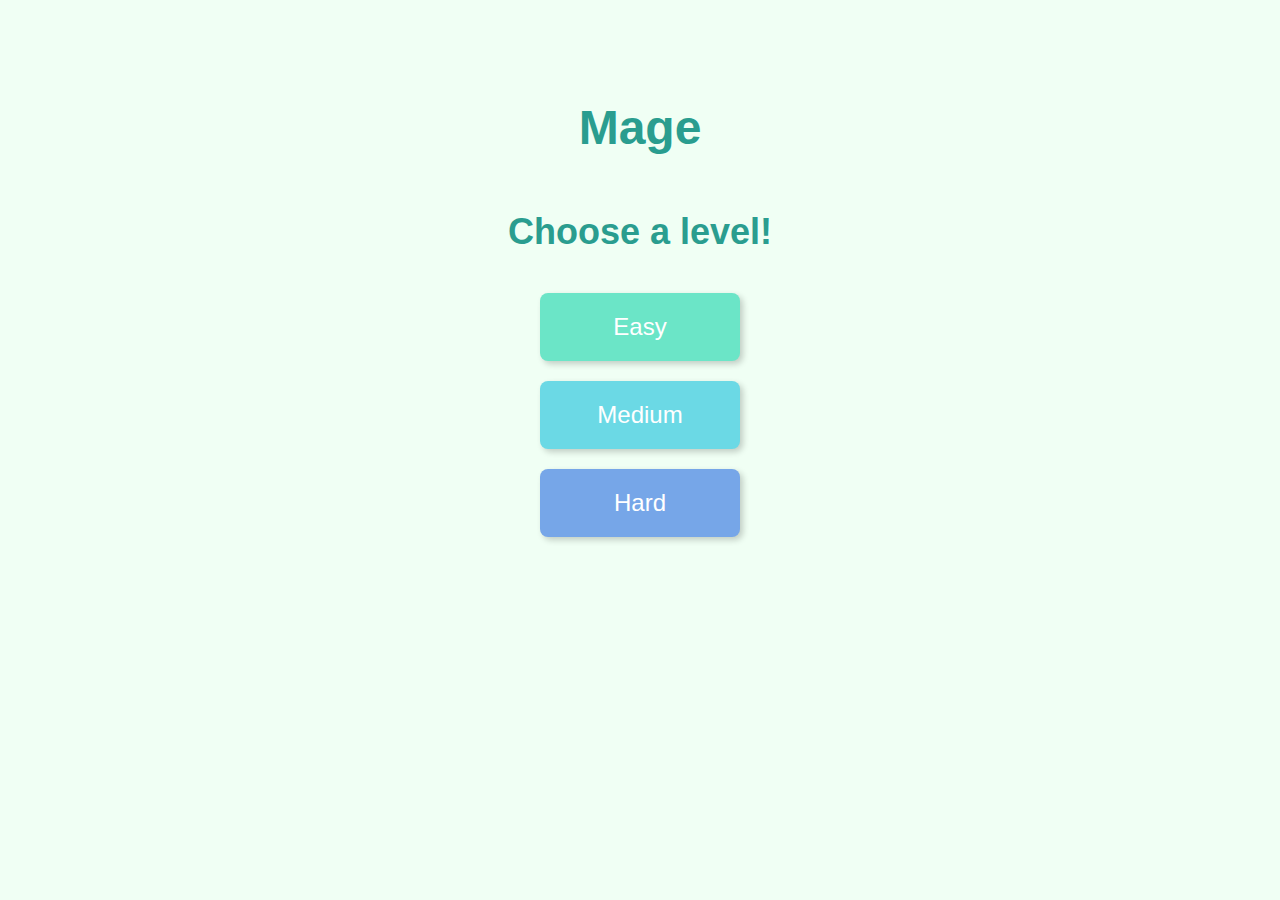
<file: mage/index.html>
<!DOCTYPE html>
<html>
  <head>
    <title>Mage</title>
    <link rel="stylesheet" href="stylesheet.css" />
  </head>
  <body>
    <div class="center">
      <h2>Mage</h2>
      <h3>Choose a level!</h3>
      <button
        class="btn easy"
        onclick="location.href='levelOne.html'"
        style="--delay: 0s"
      >
        Easy
      </button>
      <button
        class="btn medium"
        onclick="location.href='levelTwo.html'"
        style="--delay: 0.2s"
      >
        Medium
      </button>
      <button
        class="btn hard"
        onclick="location.href='levelThree.html'"
        style="--delay: 0.4s"
      >
        Hard
      </button>
    </div>
  </body>
</html>
</file>
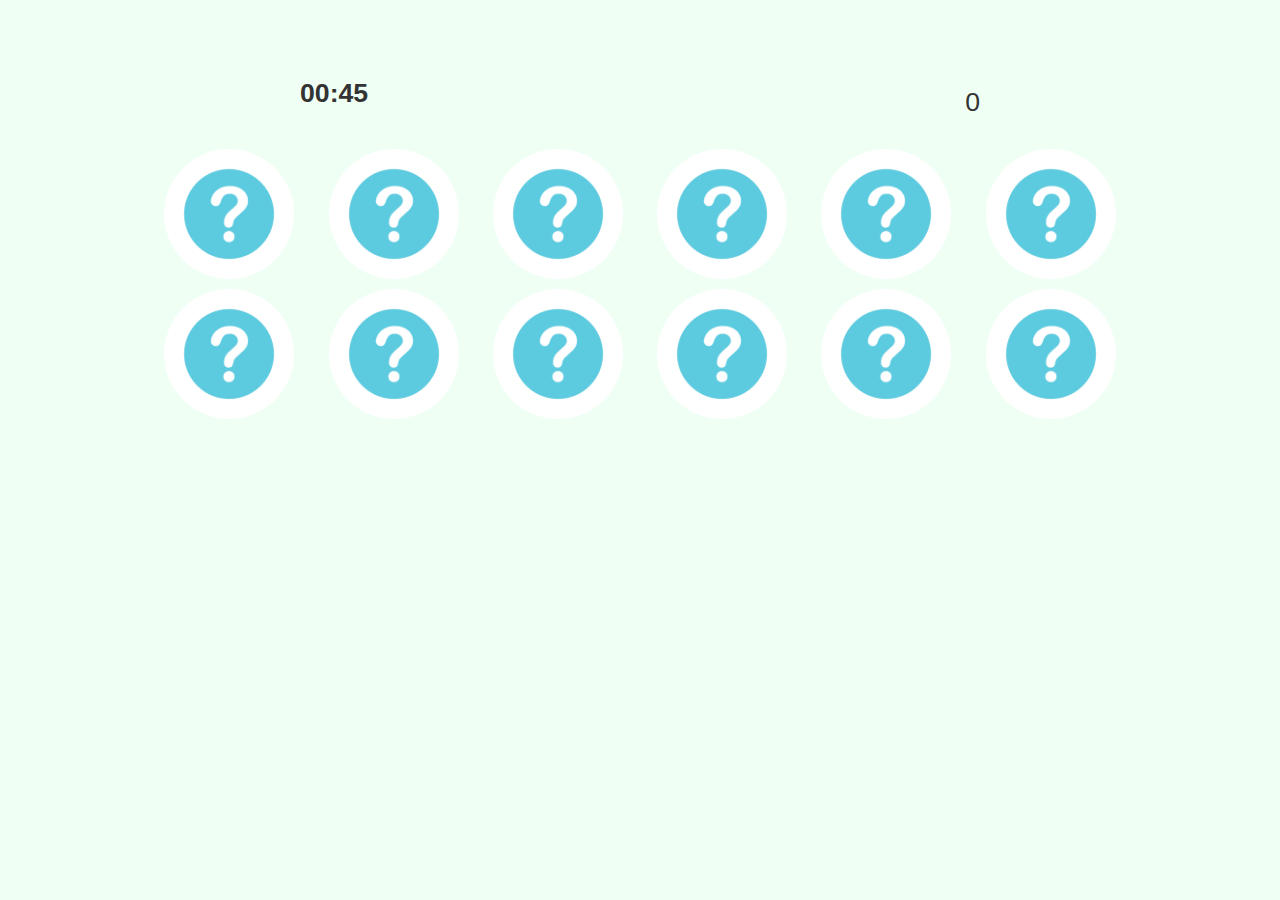
<file: mage/levelOne.html>
<!DOCTYPE html>
<html lang="en">
  <head>
    <meta charset="UTF-8" />
    <meta http-equiv="X-UA-Compatible" content="IE=edge" />
    <meta name="viewport" content="width=device-width, initial-scale=1.0" />
    <title>Mage - L1</title>
    <link rel="stylesheet" href="stylesheet.css" />
  </head>
  <body>
    <!-- display timer -->
    <div class="container">
      <h1>00:00</h1>
      <p id="score">0</p>
    </div>

    <!-- Modal after time runs out -->
    <div class="modal">
      <div class="modal-content">
        <h1 class="time-out">Time Out!</h1>
        <p>Your Score is:</p>
        <h4 class="score">0</h4>
        <div class="buttons">
          <button class="play-again">Play Again</button>
          <button class="play-level">Play Another Level</button>
        </div>
      </div>
    </div>
    <script src="timer.js"></script>
    <!------------------>
    <div id="game-board"></div>
    <script>
      const score = document.querySelector('p');
      const modal = document.querySelector('h4');
      var CardsArray = [
        { name: 'ace-heart', img: 'assets/images/1h.png' },
        { name: 'two-heart', img: 'assets/images/2h.png' },
        { name: 'three-diamond', img: 'assets/images/3d.png' },
        { name: 'three-heart', img: 'assets/images/3h.png' },
        { name: 'four-diamond', img: 'assets/images/4d.png' },
        { name: 'four-heart', img: 'assets/images/4h.png' },
      ];

      //duplicating
      var gameGrid = CardsArray.concat(CardsArray);

      //randomize cards
      gameGrid.sort(function () {
        return 0.5 - Math.random();
      });

      var game = document.getElementById('game-board');
      var grid = document.createElement('section');
      grid.setAttribute('class', 'grid');
      game.appendChild(grid);

      for (i = 0; i < gameGrid.length; i++) {
        var card = document.createElement('div');
        card.classList.add('card');
        card.dataset.name = gameGrid[i].name;

        // Create front of card
        var front = document.createElement('div');
        front.classList.add('front');

        // Create back of card
        var back = document.createElement('div');
        back.classList.add('back');
        back.style.backgroundImage = `url(${gameGrid[i].img})`;

        // Append card to grid
        grid.appendChild(card);
        card.appendChild(front);
        card.appendChild(back);
      }

      var count = 0,
        firstGuess = '',
        secondGuess = '',
        previousTarget = null,
        delay = 800,
        points = 0;

      var match = function () {
        var selected = document.querySelectorAll('.selected');
        for (i = 0; i < selected.length; i++) {
          selected[i].classList.add('match');
        }
      };

      var reset = function () {
        firstGuess = '';
        secondGuess = '';
        count = 0;
        previousTarget = null;

        var selected = document.querySelectorAll('.selected');
        for (i = 0; i < selected.length; i++) {
          selected[i].classList.remove('selected');
        }
      };

      grid.addEventListener('click', function (event) {
        var clicked = event.target;
        if (
          clicked.nodeName === 'SECTION' ||
          clicked == previousTarget ||
          clicked.parentNode.classList.contains('match') ||
          clicked.parentNode.classList.contains('selected')
        ) {
          return;
        }

        if (count < 2) {
          count++;
          if (count === 1) {
            firstGuess = clicked.parentNode.dataset.name;
            clicked.parentNode.classList.add('selected');
          } else {
            secondGuess = clicked.parentNode.dataset.name;
            clicked.parentNode.classList.add('selected');
          }

          if (firstGuess != '' && secondGuess != '') {
            if (firstGuess == secondGuess) {
              setTimeout(match, delay);
              setTimeout(reset, delay);
              points++;
              score.innerHTML = `${points}`;
              modal.innerHTML = `${points}`;
            } else {
              setTimeout(reset, delay);
            }
          }

          previousTarget = clicked;
        }
      });
    </script>
  </body>
</html>
</file>
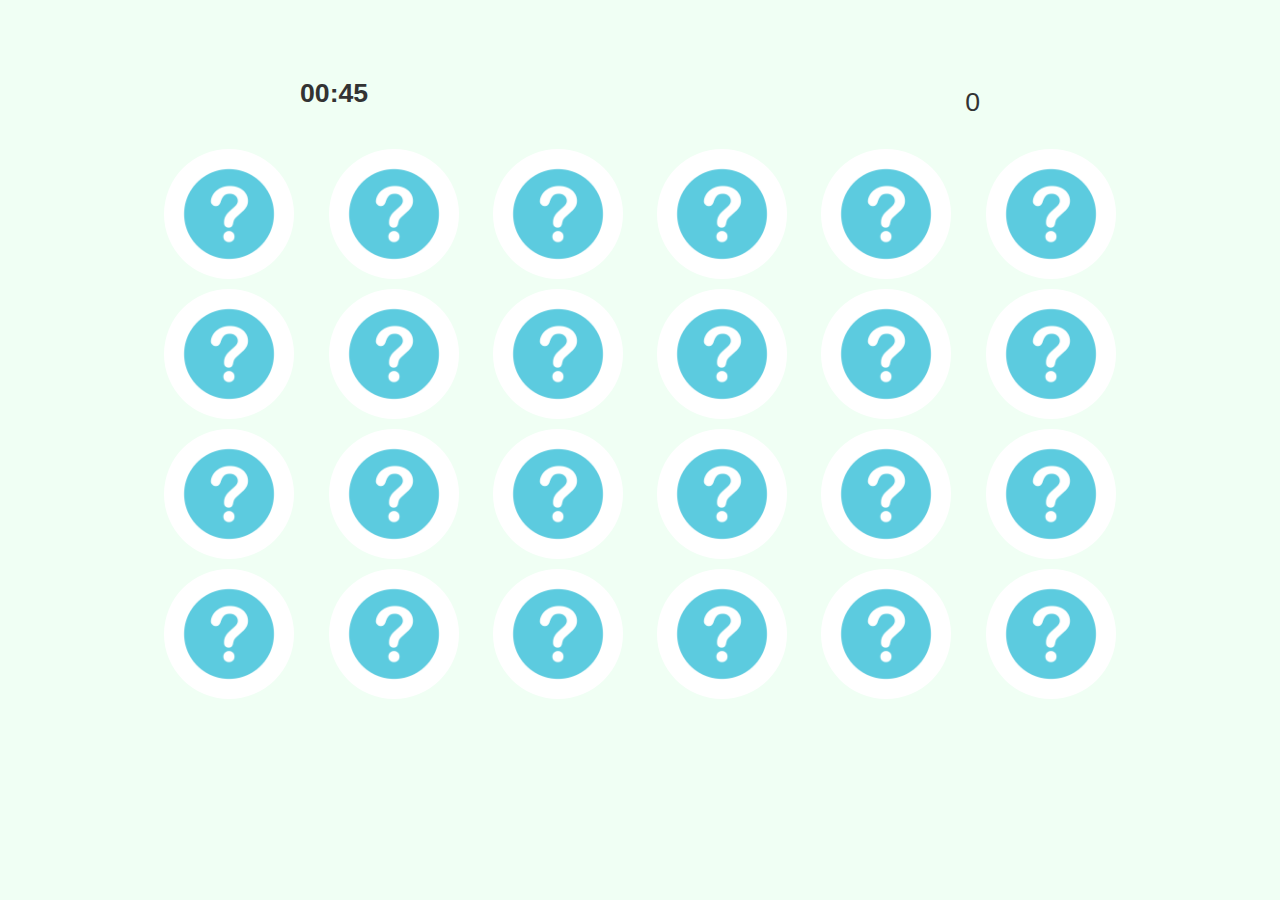
<file: mage/levelThree.html>
<!DOCTYPE html>
<html lang="en">
  <head>
    <meta charset="UTF-8" />
    <meta http-equiv="X-UA-Compatible" content="IE=edge" />
    <meta name="viewport" content="width=device-width, initial-scale=1.0" />
    <title>Mage - L3</title>
    <link rel="stylesheet" href="stylesheet.css" />
  </head>
  <body>
    <!-- display timer -->
    <div class="container">
      <h1>00:00</h1>
      <p id="score">0</p>
    </div>

    <!-- Modal after time runs out -->
    <div class="modal">
      <div class="modal-content">
        <h1 class="time-out">Time Out!</h1>
        <p>Your Score is:</p>
        <h4 class="score">0</h4>
        <div class="buttons">
          <button class="play-again">Play Again</button>
          <button class="play-level">Play Another Level</button>
        </div>
      </div>
    </div>
    <script src="timer.js"></script>
    <!------------------>
    <div id="game-board"></div>
    <script>
      const score = document.querySelector('p');
      const modal = document.querySelector('h4');

      var CardsArray = [
        { name: 'ace-clubs', img: 'assets/images/1c.png' },
        { name: 'ace-diamond', img: 'assets/images/1d.png' },
        { name: 'ace-heart', img: 'assets/images/1h.png' },
        { name: 'two-clubs', img: 'assets/images/2c.png' },
        { name: 'two-diamond', img: 'assets/images/2d.png' },
        { name: 'two-heart', img: 'assets/images/2h.png' },
        { name: 'three-clubs', img: 'assets/images/3c.png' },
        { name: 'three-diamond', img: 'assets/images/3d.png' },
        { name: 'three-heart', img: 'assets/images/3h.png' },
        { name: 'four-clubs', img: 'assets/images/4c.png' },
        { name: 'four-diamond', img: 'assets/images/4d.png' },
        { name: 'four-heart', img: 'assets/images/4h.png' },
      ];

      //duplicating
      var gameGrid = CardsArray.concat(CardsArray);

      //randomize cards
      gameGrid.sort(function () {
        return 0.5 - Math.random();
      });

      var game = document.getElementById('game-board');
      var grid = document.createElement('section');
      grid.setAttribute('class', 'grid');
      game.appendChild(grid);

      for (i = 0; i < gameGrid.length; i++) {
        var card = document.createElement('div');
        card.classList.add('card');
        card.dataset.name = gameGrid[i].name;

        // Create front of card
        var front = document.createElement('div');
        front.classList.add('front');

        // Create back of card
        var back = document.createElement('div');
        back.classList.add('back');
        back.style.backgroundImage = `url(${gameGrid[i].img})`;

        // Append card to grid
        grid.appendChild(card);
        card.appendChild(front);
        card.appendChild(back);
      }

      var count = 0,
        firstGuess = '',
        secondGuess = '',
        previousTarget = null,
        delay = 800,
        points = 0;

      var match = function () {
        var selected = document.querySelectorAll('.selected');
        for (i = 0; i < selected.length; i++) {
          selected[i].classList.add('match');
        }
      };

      var reset = function () {
        firstGuess = '';
        secondGuess = '';
        count = 0;
        previousTarget = null;

        var selected = document.querySelectorAll('.selected');
        for (i = 0; i < selected.length; i++) {
          selected[i].classList.remove('selected');
        }
      };

      grid.addEventListener('click', function (event) {
        var clicked = event.target;
        if (
          clicked.nodeName === 'SECTION' ||
          clicked == previousTarget ||
          clicked.parentNode.classList.contains('match') ||
          clicked.parentNode.classList.contains('selected')
        ) {
          return;
        }

        if (count < 2) {
          count++;
          if (count === 1) {
            firstGuess = clicked.parentNode.dataset.name;
            clicked.parentNode.classList.add('selected');
          } else {
            secondGuess = clicked.parentNode.dataset.name;
            clicked.parentNode.classList.add('selected');
          }

          if (firstGuess != '' && secondGuess != '') {
            if (firstGuess == secondGuess) {
              setTimeout(match, delay);
              setTimeout(reset, delay);
              points++;
              score.innerHTML = `${points}`;
              modal.innerHTML = `${points}`;
            } else {
              setTimeout(reset, delay);
            }
          }

          previousTarget = clicked;
        }
      });
    </script>
  </body>
</html>
</file>
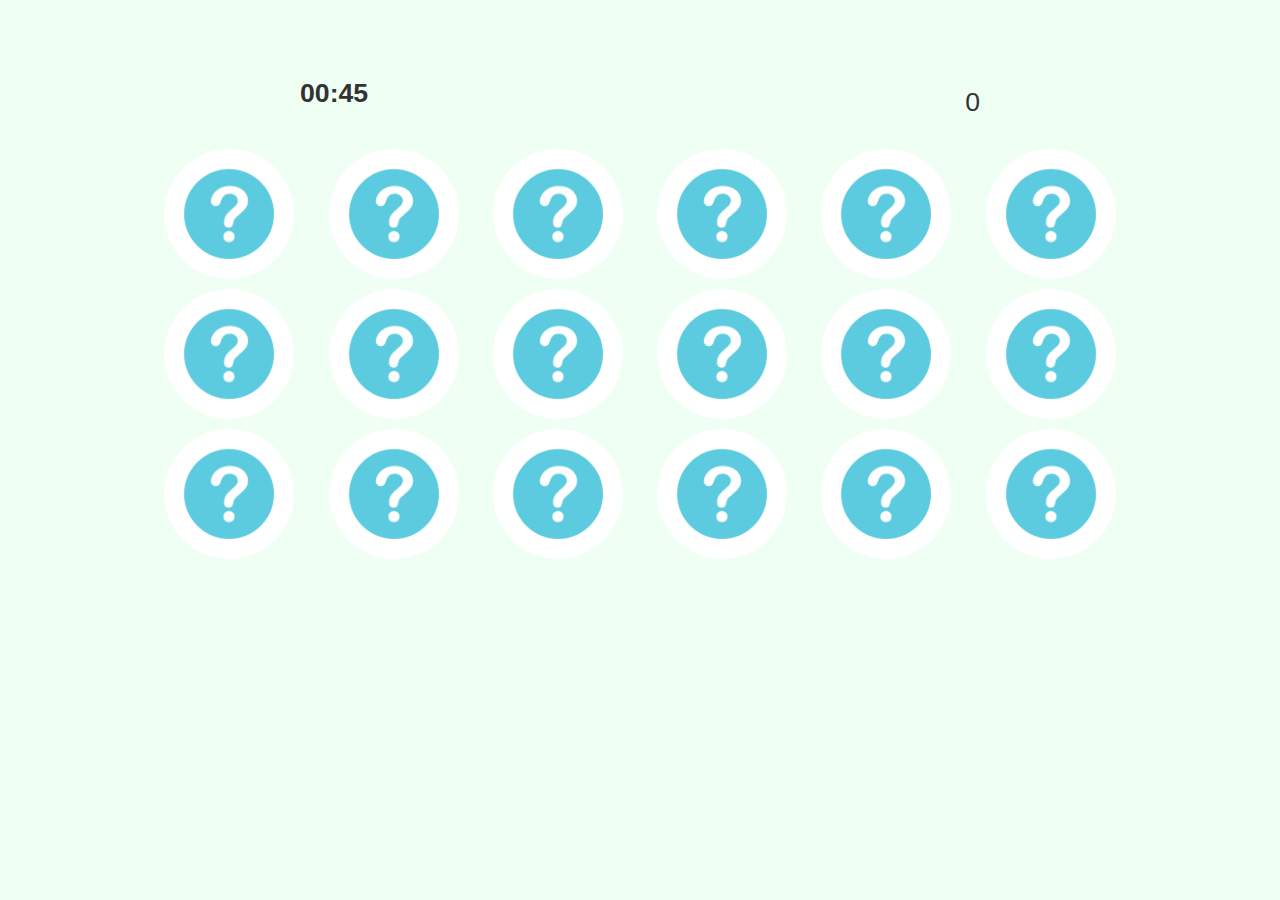
<file: mage/levelTwo.html>
<!DOCTYPE html>
<html lang="en">
  <head>
    <meta charset="UTF-8" />
    <meta http-equiv="X-UA-Compatible" content="IE=edge" />
    <meta name="viewport" content="width=device-width, initial-scale=1.0" />
    <title>Mage - L2</title>
    <link rel="stylesheet" href="stylesheet.css" />
  </head>
  <body>
    <!-- display timer -->
    <div class="container">
      <h1>00:00</h1>
      <p id="score">0</p>
    </div>

    <!-- Modal after time runs out -->
    <div class="modal">
      <div class="modal-content">
        <h1 class="time-out">Time Out!</h1>
        <p>Your Score is:</p>
        <h4 class="score">0</h4>
        <div class="buttons">
          <button class="play-again">Play Again</button>
          <button class="play-level">Play Another Level</button>
        </div>
      </div>
    </div>
    <script src="timer.js"></script>
    <!------------------>
    <div id="game-board"></div>
    <script>
      const score = document.querySelector('p');
      const modal = document.querySelector('h4');

      var CardsArray = [
        { name: 'ace-clubs', img: 'assets/images/1c.png' },
        { name: 'ace-diamond', img: 'assets/images/1d.png' },
        { name: 'ace-heart', img: 'assets/images/1h.png' },
        { name: 'two-clubs', img: 'assets/images/2c.png' },
        { name: 'two-diamond', img: 'assets/images/2d.png' },
        { name: 'two-heart', img: 'assets/images/2h.png' },
        { name: 'three-clubs', img: 'assets/images/3c.png' },
        { name: 'three-diamond', img: 'assets/images/3d.png' },
        { name: 'three-heart', img: 'assets/images/3h.png' },
      ];

      //duplicating
      var gameGrid = CardsArray.concat(CardsArray);

      //randomize cards
      gameGrid.sort(function () {
        return 0.5 - Math.random();
      });

      var game = document.getElementById('game-board');
      var grid = document.createElement('section');
      grid.setAttribute('class', 'grid');
      game.appendChild(grid);

      for (i = 0; i < gameGrid.length; i++) {
        var card = document.createElement('div');
        card.classList.add('card');
        card.dataset.name = gameGrid[i].name;

        // Create front of card
        var front = document.createElement('div');
        front.classList.add('front');

        // Create back of card
        var back = document.createElement('div');
        back.classList.add('back');
        back.style.backgroundImage = `url(${gameGrid[i].img})`;

        // Append card to grid
        grid.appendChild(card);
        card.appendChild(front);
        card.appendChild(back);
      }

      var count = 0,
        firstGuess = '',
        secondGuess = '',
        previousTarget = null,
        delay = 800,
        points = 0;

      var match = function () {
        var selected = document.querySelectorAll('.selected');
        for (i = 0; i < selected.length; i++) {
          selected[i].classList.add('match');
        }
      };

      var reset = function () {
        firstGuess = '';
        secondGuess = '';
        count = 0;
        previousTarget = null;

        var selected = document.querySelectorAll('.selected');
        for (i = 0; i < selected.length; i++) {
          selected[i].classList.remove('selected');
        }
      };

      grid.addEventListener('click', function (event) {
        var clicked = event.target;
        if (
          clicked.nodeName === 'SECTION' ||
          clicked == previousTarget ||
          clicked.parentNode.classList.contains('match') ||
          clicked.parentNode.classList.contains('selected')
        ) {
          return;
        }

        if (count < 2) {
          count++;
          if (count === 1) {
            firstGuess = clicked.parentNode.dataset.name;
            clicked.parentNode.classList.add('selected');
          } else {
            secondGuess = clicked.parentNode.dataset.name;
            clicked.parentNode.classList.add('selected');
          }

          if (firstGuess != '' && secondGuess != '') {
            if (firstGuess == secondGuess) {
              setTimeout(match, delay);
              setTimeout(reset, delay);
              points++;
              score.innerHTML = `${points}`;
              modal.innerHTML = `${points}`;
            } else {
              setTimeout(reset, delay);
            }
          }

          previousTarget = clicked;
        }
      });
    </script>
  </body>
</html>
</file>
<file: mage/stylesheet.css>
*,
*::before,
*::after {
  box-sizing: border-box;
}

body {
  margin: 10px 0;
  background: #e1fbe7;
}

.grid {
  max-width: 1000px;
  margin: 0 auto;
  display: flex;
  flex-wrap: wrap;
  justify-content: space-evenly;
}

.card {
  position: relative;
  transition: all 0.4s linear;
  transform-style: preserve-3d;
  margin: 5px 10px;
}

.card,
.back,
.front {
  border-radius: 50%;
  height: 130px;
  width: 130px;
}

.back,
.front {
  position: absolute;
  backface-visibility: hidden;
}

.front {
  z-index: 2;
  background: white url('assets/images/back-card.png') no-repeat center center /
    contain;
}

.back {
  transform: rotateY(180deg);
  background-color: white;
  background-size: contain;
  background-repeat: no-repeat;
  background-position: center center;
}

.selected {
  transform: rotateY(180deg);
}

.match .front {
  background: white !important;
}

.container {
  display: flex;
  justify-content: space-between;
  margin: 0px 300px;
}

h1 {
  text-align: left;
  font-family: Arial, sans-serif;
  font-size: 20pt;
}

#score {
  text-align: right;
  font-family: Arial, sans-serif;
  font-size: 20pt;
}

/* Start Screen */
body {
  background-color: #f0fff4;
  font-family: Arial, sans-serif;
  color: #333;
  text-align: center;
  padding-top: 50px;
}
h2 {
  font-size: 48px;
  margin-bottom: 20px;
  color: #2a9d8f;
}
h3 {
  font-size: 36px;
  margin-bottom: 30px;
  color: #2a9d8f;
}
.center {
  display: flex;
  flex-direction: column;
  align-items: center;
}
.btn {
  display: inline-block;
  width: 200px;
  padding: 20px;
  margin: 10px;
  font-size: 24px;
  color: #fff;
  border: none;
  border-radius: 8px;
  cursor: pointer;
  box-shadow: 3px 3px 6px rgba(0, 0, 0, 0.2);
  animation: pulse 1s infinite;
  animation-delay: calc(var(--delay, 0s) * -1);
  transition: transform 0.2s ease-in-out;
}
.btn.easy {
  background-color: #6be5c7;
}
.btn.medium {
  background-color: #6bd9e5;
}
.btn.hard {
  background-color: rgb(118, 166, 232);
}
.btn.hard:hover,
.btn.medium:hover,
.btn.easy:hover {
  transform: scale(1.1);
  background-color: #d7e370;
  box-shadow: 5px 5px 10px rgba(0, 0, 0, 0.3);
}
.btn.hard:active,
.btn.medium:active,
.btn.easy:active {
  transform: scale(1);
  box-shadow: none;
}
@keyframes pulse {
  0% {
    transform: scale(1);
  }
  50% {
    transform: scale(1.05);
  }
  100% {
    transform: scale(1);
  }
}

/* pop up score modal */
.modal {
  display: none;
  position: fixed;
  top: 0;
  left: 0;
  right: 0;
  bottom: 0;
  background-color: rgba(0, 0, 0, 0.5);
  z-index: 1;
}

.modal-content {
  background-color: #fff;
  border-radius: 10px;
  padding: 20px;
  position: absolute;
  top: 50%;
  left: 50%;
  transform: translate(-50%, -50%);
  text-align: center;
  width: 30%;
  height: 50%;
}

.time-out {
  text-align: center;
  color: #333;
  font-size: 30px;
  margin-bottom: 20px;
}

.score {
  text-align: center;
  color: #333;
  font-size: 25px;
  margin-top: 40px;
  margin-bottom: 80px;
}

.buttons {
  display: flex;
  justify-content: center;
  align-items: center;
  margin-top: 20px;
}

button {
  background-color: #2a9d8f;
  color: #fff;
  border: none;
  border-radius: 5px;
  padding: 10px 20px;
  font-size: 20px;
  margin: 0 10px;
}

button:hover {
  background-color: #125c53;
}
</file>
